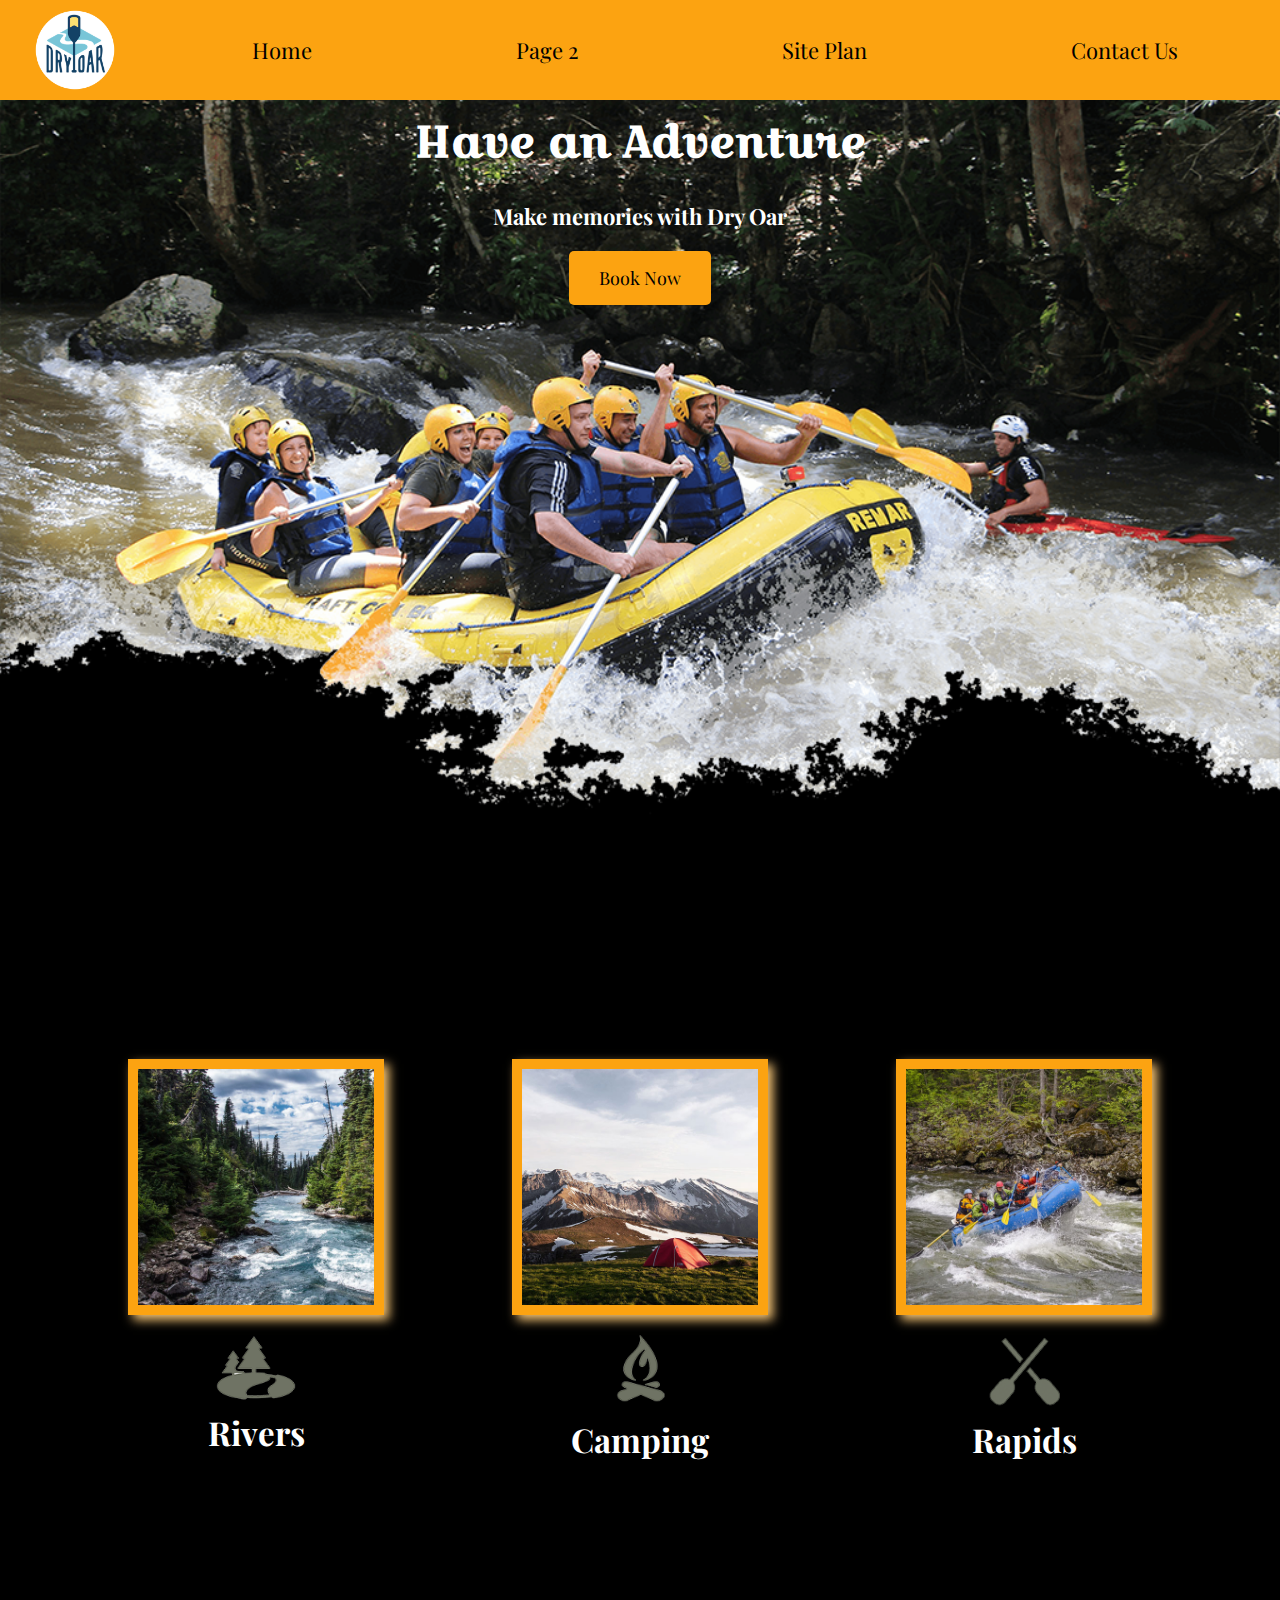
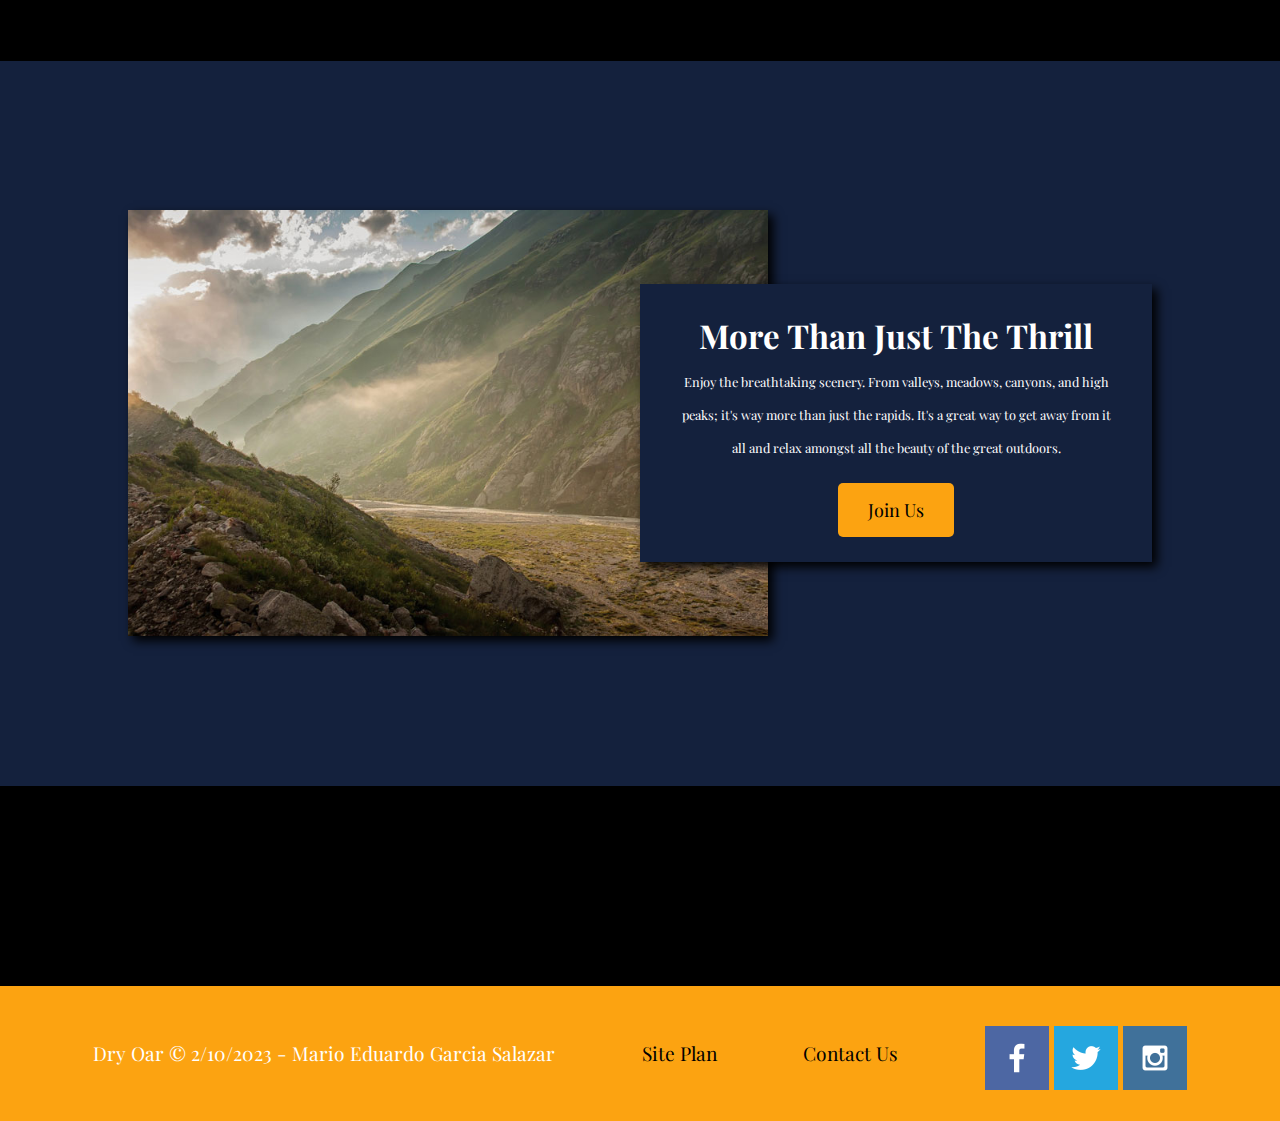
<file: index.html>
<!DOCTYPE html>
<html lang="en">
<head>
    <link rel="stylesheet" href="styles/style.css">
    <meta charset="UTF-8">
    <meta name="viewport" content="width=device-width, initial-scale=1.0">
    <title>Whitewater Rafting Vacations</title>
</head>
<body>
    <div id="content">
        <header>
            <a id="logo_link" href="index.html">
                <img class="logo" src="images/logo.png" alt="Dry Oar Logo">
            </a>
            <nav>
                <a href="index.html">Home</a>
                <a href="#">Page 2</a>
                <a href="site-plan-rafting.html">Site Plan</a>
                <a href="contactus.html">Contact Us</a>
            </nav>
        </header>
        <div id="hero">
            <div id="hero-box">
                <img id="hero-img" src="images/hero.png"
                alt="People enjoying white water rafting">
            </div>
            <section id="hero-msg">
                <h1 class="home-title">Have an Adventure</h1>
                <h4>Make memories with Dry Oar</h4>
                <div class="button-box">
                    <a class="book" href="contactus.html">Book Now</a>
                </div>
            </section>
        </div>
        <main class="home-grid">
            <section class="rivers-card">
                <img class="card-img" src="images/rivers.jpg" alt="river in forest">
                <img class="icon" src="images/river_icon.png" alt="river icon">
                <h2>Rivers</h2>
            </section>
            <section class="camping-card">
                <img class="card-img" src="images/camping.jpg" alt="tent in mountains">
                <img class="icon" src="images/fire_icon.png" alt="fire icon">
                <h2>Camping</h2>
            </section>
            <section class="rapids-card">
                <img class="card-img" src="images/rapids.jpg" alt="rafting boat">
                <img class="icon" src="images/oars.png" alt="oars icon">
                <h2>Rapids</h2>
            </section>
            <div id="background"></div>
            <img class="mountains" src="images/mountains.jpg" alt="Misty mountains">
            <section class="msg">
                <h2>More Than Just The Thrill</h2>
                <p>Enjoy the breathtaking scenery. From valleys, meadows, canyons, and high peaks; it's way more than just the rapids. It's a great way to get away from it all and relax amongst all the beauty of the great outdoors. </p>
                <a class='join' href="rivers.html">Join Us</a>
            </section>
        </main>
    
        <footer>
            <p>Dry Oar &copy; 2/10/2023 - Mario Eduardo Garcia Salazar</p>
            <p><a href="site-plan-rafting.html">Site Plan</a></p>
            <p><a href="contactus.html">Contact Us</a></p>
            <div class="social">
                <a href="https://facebook.com" target="_blank">
                    <img src="images/facebook.png" alt="fb icon">
                </a>
                <a href="https://twitter.com" target="_blank">
                    <img src="images/twitter.png" alt="twitter icon">
                </a>
                <a href="https://instagram.com" target="_blank">
                    <img src="images/instagram.png" alt="instagram icon">
                </a>
            </div>
        </footer>
    </div>
</body>
</html>
</file>
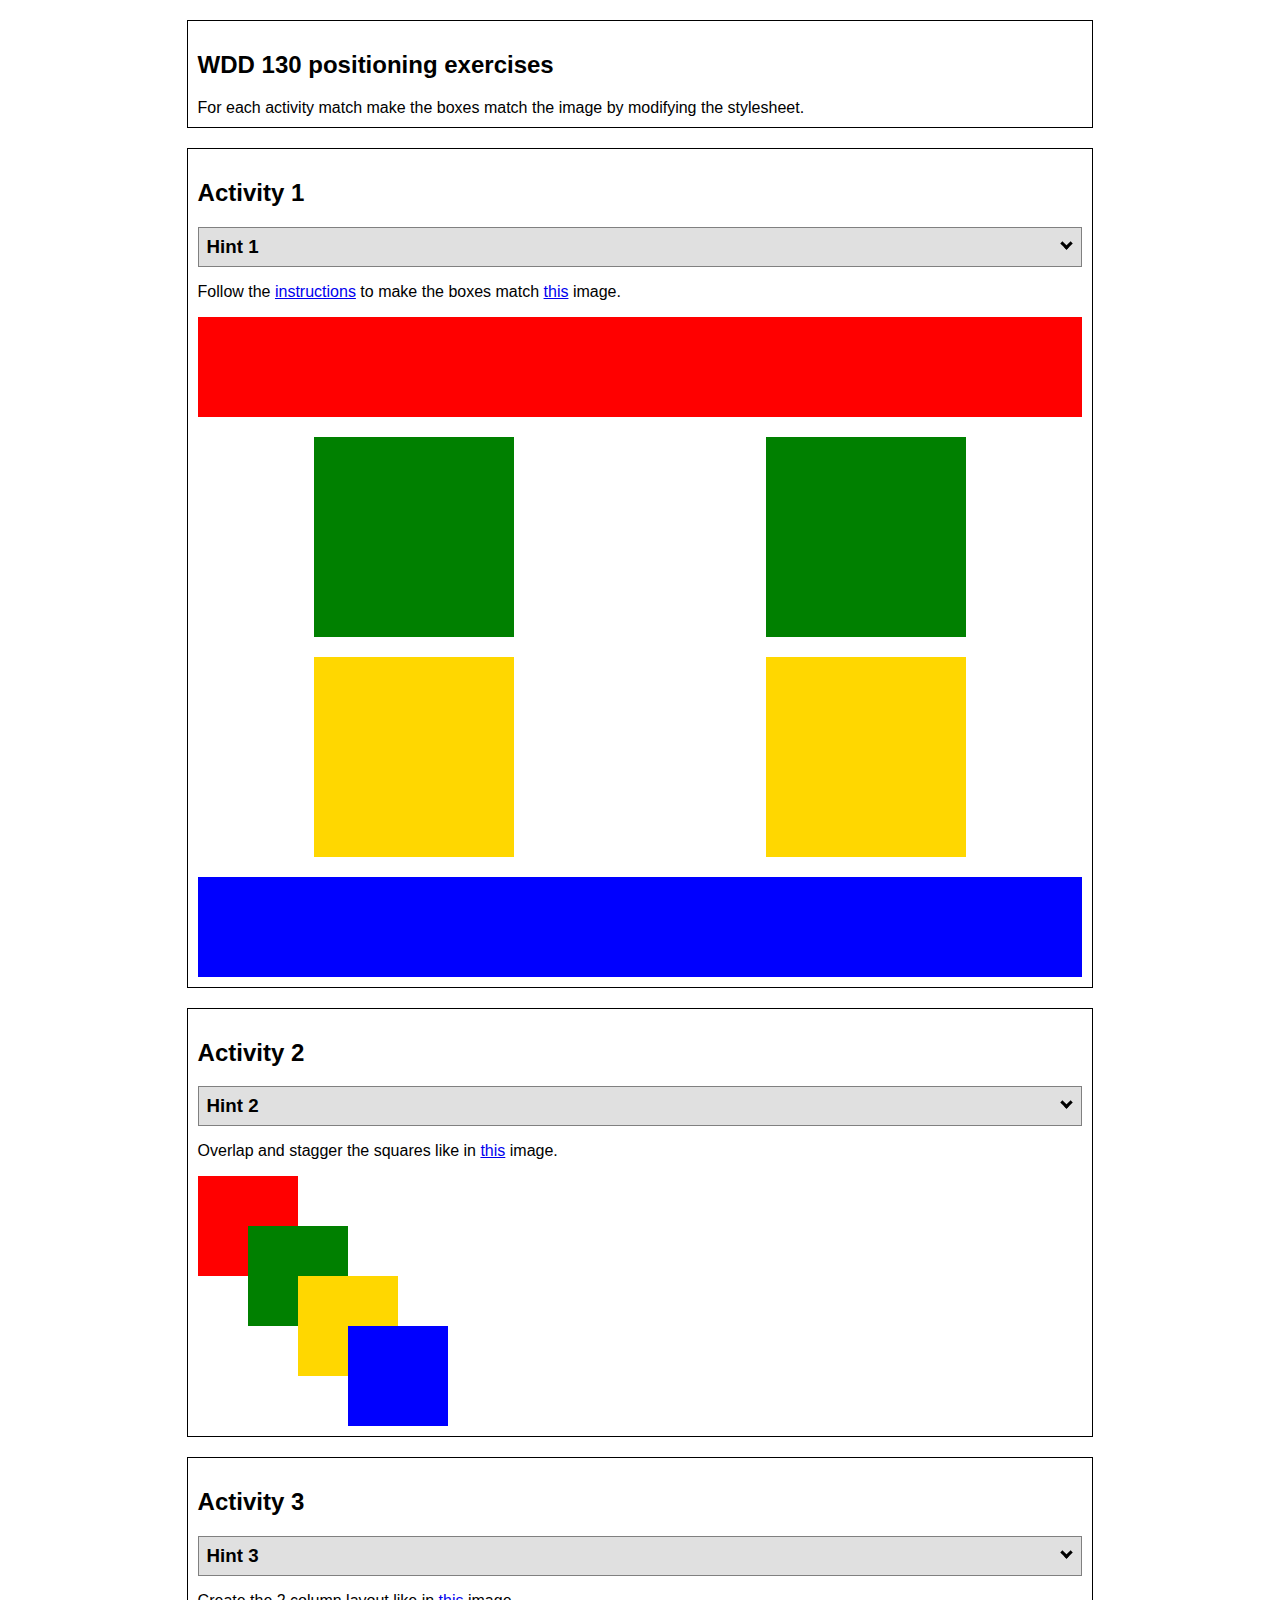
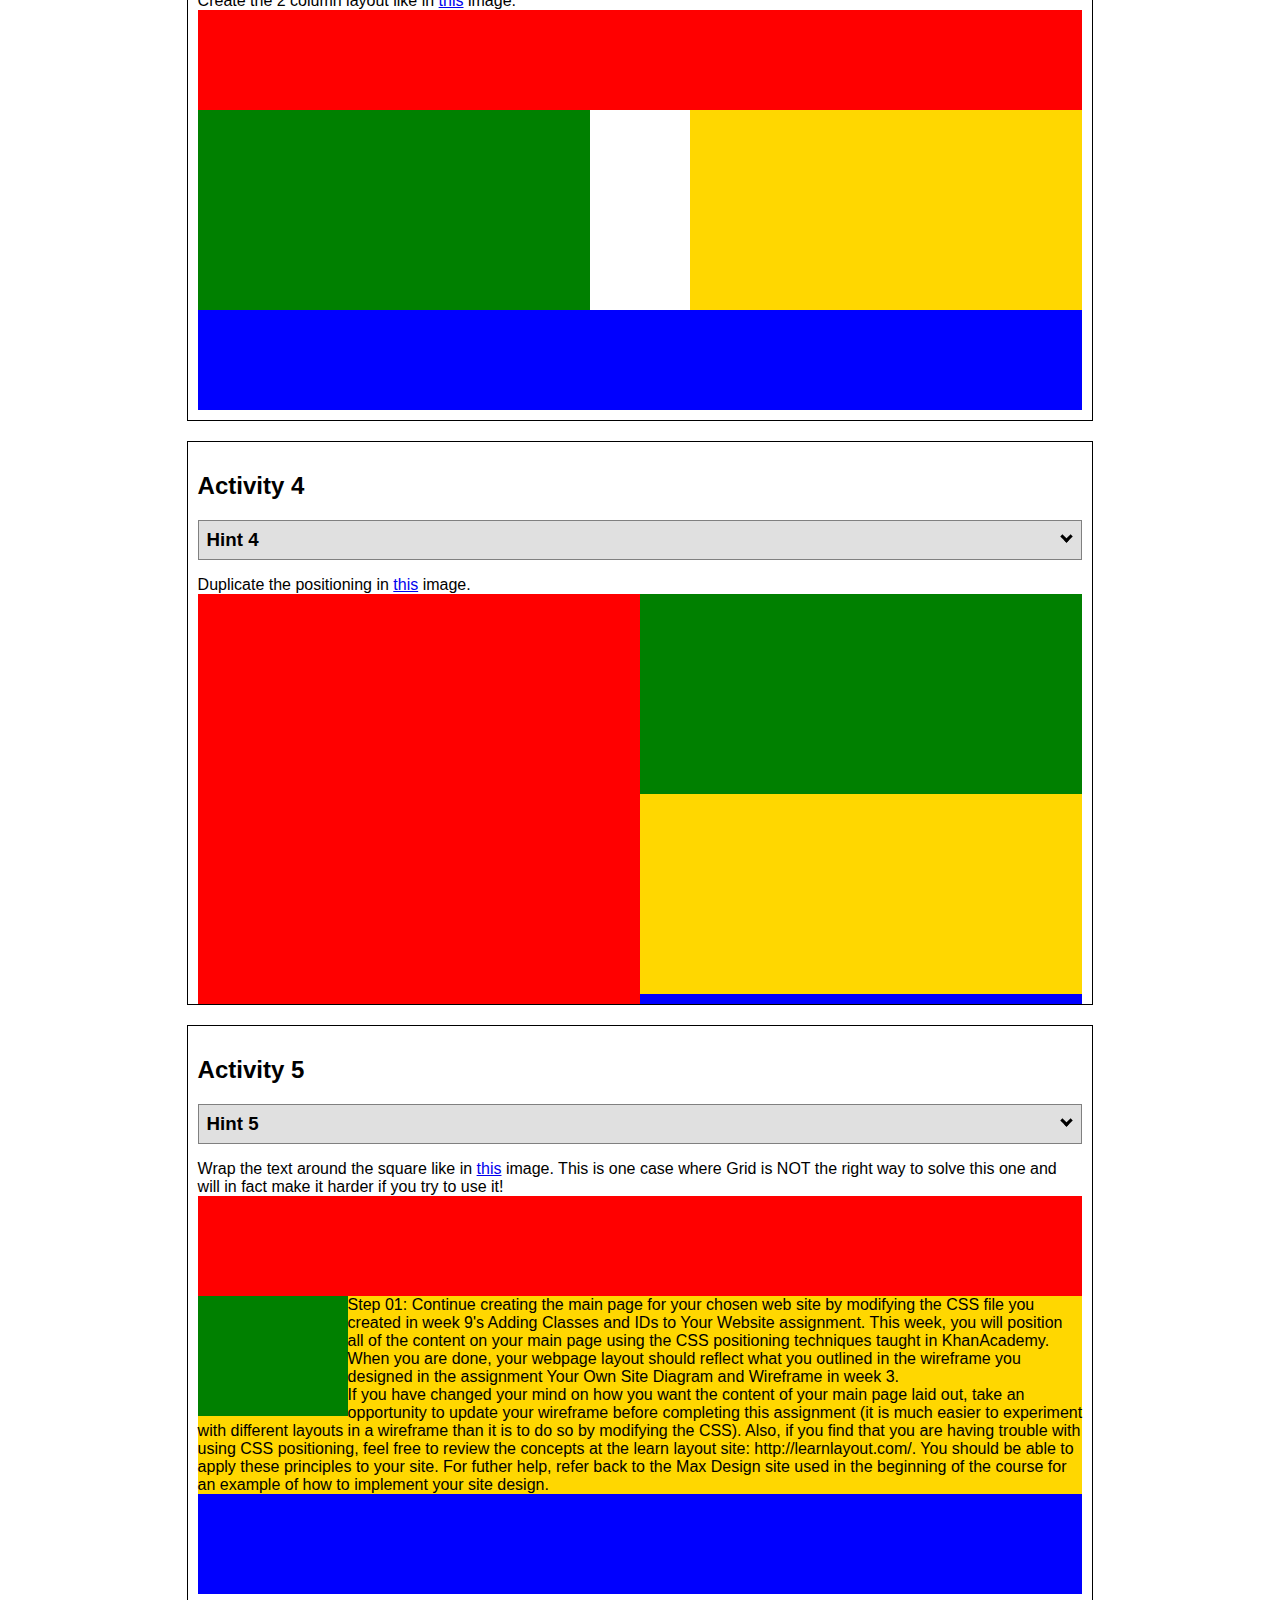
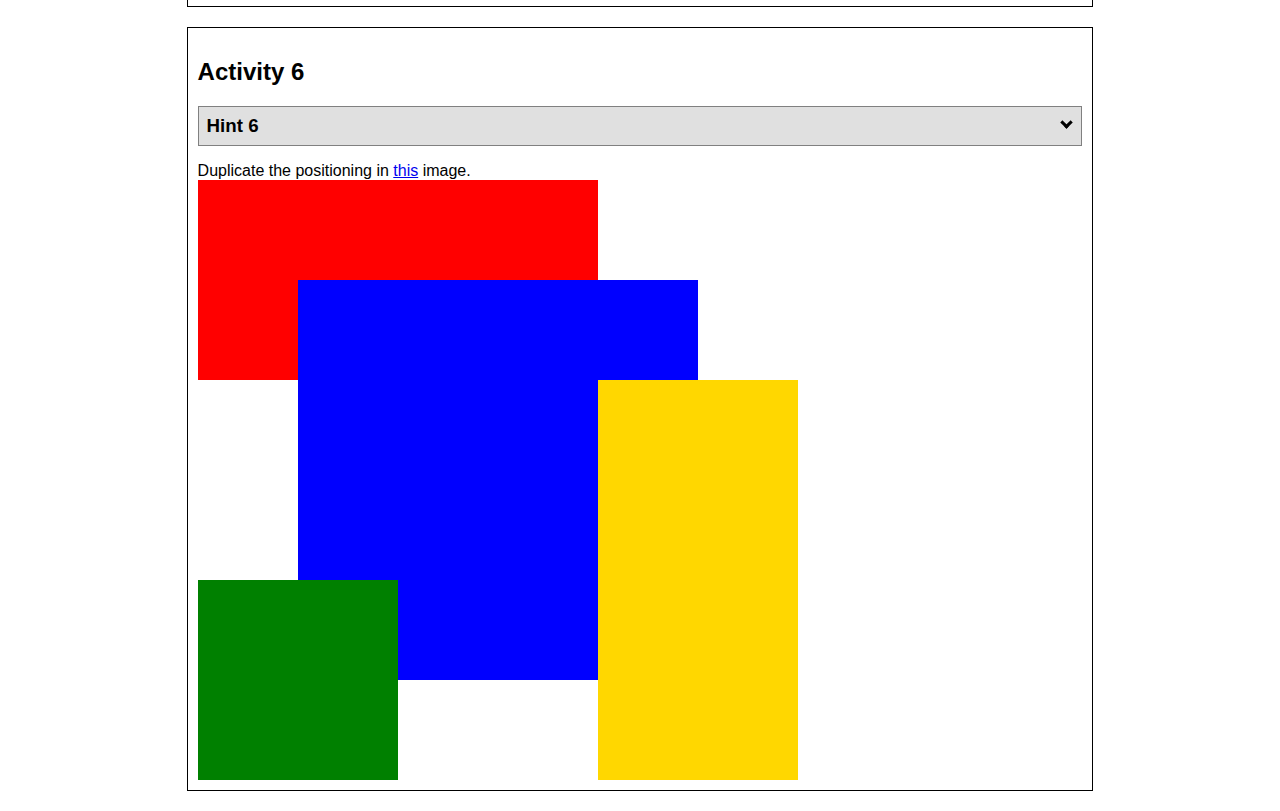
<file: positioning.html>
<!DOCTYPE html>
<html lang="en">
  <head>
    <!-- HTML - Name: positioning.html -->
    <title>Positioning Activity</title>
    <link rel="stylesheet" type="text/css" href="positionstyles.css" />
  </head>
  <body>
    <div class="activity">
      <h2>WDD 130 positioning exercises</h2>
      For each activity match make the boxes match the image by modifying the stylesheet.</div>
    <div class="activity">
      <h2>Activity 1</h2>
      <section class="hint"><input type="checkbox" ><i></i> <h3>Hint 1</h3><div><p>Check out the <a href="https://byui-wdd.github.io/wdd130/activities/w06-css-positioning.html" target="_blank">activity instructions</a> in Ilearn!</p></div></section>
      <p>Follow the <a href="https://byui-wdd.github.io/wdd130/activities/w06-css-positioning.html" target="_blank">instructions</a> to make the boxes match  <a href="https://byui-wdd.github.io/wdd130/images/example1.png" target="_blank">this</a> image.</p>
      <div class="content1" >
        <div class="red1" ></div>
        <div class="green1" ></div>
        <div class="green1" ></div>
        <div class="yellow1"></div>
        <div class="yellow1"></div>
        <div class="blue1"></div>
      </div>
    </div>
    <div class="activity">
      <h2>Activity 2</h2>
      <section class="hint"><input type="checkbox" > <h3>Hint 2</h3><i></i><div>
      <ul>
      <li>grid-template-columns: 50px 50px 50px 50px 50px </li></ul></div></section>
      <p>Overlap and stagger the squares like in <a href="https://byui-wdd.github.io/wdd130/images/example2.png" target="_blank">this</a> image.</p>
      <div class="content2" >
        <div class="red2" ></div>
        <div class="green2" ></div>
        <div class="yellow2"></div>
        <div class="blue2"></div>
      </div>
    </div>
    <div class="activity">
      <h2>Activity 3</h2>
      <section class="hint"><input type="checkbox" > <h3>Hint 3</h3><i></i><div><p>This one is going to be best solved with CSS Grid. Remember to make the boxes the right width first...then start moving them around. </p><h4>Properties used:</h4><ul><li>display:grid;</li><li>grid-template-columns:</li><li>grid-column-gap:</li>
        <li>grid-column:</li>  </ul></div></section>
      Create the 2 column layout like in <a href="https://byui-wdd.github.io/wdd130/images/example3.png" target="_blank">this</a>  image.
      <div class="content3" >
        <div class="red3" ></div>
        <div class="green3" ></div>
        <div class="yellow3"></div>
        <div class="blue3"></div>
      </div>
    </div>
    <div class="activity">
      <h2>Activity 4</h2>
      <section class="hint"><input type="checkbox" > <h3>Hint 4</h3><i></i><div><p>For the others we have been primarily concerned with width. For this one you will need to adjust height as well. </p><h4>Properties used:</h4><ul><li>display:grid;</li><li>grid-template-columns:</li><li>grid-row:</li></ul></div></section>
      Duplicate the positioning in <a href="https://byui-wdd.github.io/wdd130/images/example4.png" target="_blank">this</a> image. 
      <div class="content4" >
        <div class="red4" ></div>
        <div class="green4" ></div>
        <div class="yellow4"></div>
        <div class="blue4"></div>
      </div>
    </div>

    <div class="activity">
      <h2>Activity 5</h2>
      <section class="hint"><input type="checkbox" > <h3>Hint 5</h3><i></i><div><p>Grid is <strong>not</strong> the right way to do this.  In fact there is only one way to really do that...and that is with float. Remember that we float the thing we want the text to wrap around.  Also remember to start by making all the shapes the right size and shape.</p><h4>Properties used:</h4><ul><li>float: left;</li></ul></div></section>
      Wrap the text around the square like in <a href="https://byui-wdd.github.io/wdd130/images/example5.png" target="_blank">this</a> image. This is one case where Grid is NOT the right way to solve this one and will in fact make it harder if you try to use it!
      <div class="content5" >
        <div class="red5" ></div>
        <div class="green5" ></div>
        <div class="yellow5">Step 01: Continue creating the main page for your chosen web site by modifying the CSS file you created in week 9's Adding Classes and IDs to Your Website assignment. This week, you will position all of the content on your main page using the CSS positioning techniques taught in KhanAcademy. When you are done, your webpage layout should reflect what you outlined in the wireframe you designed in the assignment Your Own Site Diagram and Wireframe in week 3. <br />
          If you have changed your mind on how you want the content of your main page laid out, take an opportunity to update your wireframe before completing this assignment (it is much easier to experiment with different layouts in a wireframe than it is to do so by modifying the CSS). Also, if you find that you are having trouble with using CSS positioning, feel free to review the concepts at the learn layout site: http://learnlayout.com/. You should be able to apply these principles to your site. For futher help, refer back to the Max Design site used in the beginning of the course for an example of how to implement your site design.</div>
        <div class="blue5"></div>
      </div>
    </div>
    <div class="activity">
      <h2>Activity 6</h2>
      <section class="hint"><input type="checkbox" > <h3>Hint 6</h3><i></i><div><p>This one is all about visualizing the grid behind the layout. If you are having a hard time doing that first: all the sizes are even multiples of 100, and second here is another example with the lines drawn: <a href="https://byui-wdd.github.io/wdd130/images/example6-hint.png" target="_blank">example 6 with lines</a>. For this one you will find it easiest if you use px for the column width. You can also use <kbd>z-index</kbd> to control the element layering.    </p><h4>Properties used:</h4><ul><li>display:grid;</li><li>grid-template-columns:</li><li>grid-column:</li><li>grid-row:</li><li><a href="https://www.w3schools.com/cssref/pr_pos_z-index.asp" target="_blank">z-index:</a></li></ul></div></section>
      Duplicate the positioning in <a href="https://byui-wdd.github.io/wdd130/images/example6.png" target="_blank">this</a> image.
      <div class="content6" >
        <div class="red6" ></div>
        <div class="green6" ></div>
        <div class="yellow6"></div>
        <div class="blue6"></div>
      </div>
    </div>
  </body>
</html>
</file>
<file: styles/style.css>
@import url('https://fonts.googleapis.com/css2?family=Croissant+One&family=Playfair+Display&display=swap');


#content{
    max-width: 1600px;
    margin: 0 auto;
}

h2{
    margin: 0;
}

nav{
    display: flex;
    justify-content: space-around;
}

nav a {
    text-align: center;
    color: black;
    text-decoration: none;
    padding: 35px;
}

#hero-msg h1, #hero-msg h4{
    text-align: center;
}

.button-box{
    text-align: center;
}

main section{
    text-align: center;
}

main section img{
    box-sizing: border-box;
}

#background{
    height: 725px;
    background-color: #14213d;
    grid-column: 1/11;
    grid-row: 4/9;
}

body{
    background-color: black;
    color: white;
    font-family: Playfair Display, Helvetica, sans-serif;
    font-size: 22px;
    margin: 0;
    padding: 0;
}

header{
    background-color: #fca311;
    color: black;
    display: grid;
    grid-template-columns: 150px auto;
}

nav a:hover{
    background-color: black;
    color: #fca311;
}

.book, .join{
    background-color: #fca311;
    color: black;
    text-decoration: none;
    font-size: 18px;
    padding: 15px 30px;
    margin-top: 50px;
    border-radius: 5px;
}

.book:hover, .join:hover{
    background-color: white;
    color: black;
}

.msg{    
    justify-content: space-around;
    align-items: center;
    background-color: #14213d;
    line-height: 1.5em;
    padding: 35px;
}

footer{
    background-color: #fca311;
    color: white;
    padding: 25px 50px;
    margin-top: 200px;
    display: flex;
    justify-content: space-around;
    align-items: center;
}

.home-title{
    color: white;
    font-family: "Croissant One", Helvetica, sans-serif;
    font-size: 2em;
    margin-top: 10px;
}

h4{
    color: white;
}

.msg h2{
    color: white;
}

.msg p{
    color: white;
    font-size: 0.8rem;
    padding-bottom: 15px;
}

footer a{
    color: black;
    text-decoration: none;
}

footer a:hover{
    color: white;
}

.icon{
width: 80px;
padding-top: 10px;
}

.logo{
    width: 80px;
}

#hero-img{
    width: 100%;
}

footer p{
    font-size: 1.2rem;
    font-family: Playfair Display, Helvetica, sans-serif;
}

footer p a:hover{
    text-decoration: underline;
}

#logo_link{
    padding-top: 5px;
    justify-self: center;
    align-self: center;
}

footer .social img{
    padding-top: 15px;
}

.rivers-card, .camping-card, .rapids-card{
    margin: 200px 0;
}

.rivers-card{
    grid-column: 2/4;
    grid-row: 2/3;
}

.camping-card{
    grid-column: 5/7;
    grid-row: 2/3;
}

.rapids-card{
    grid-column: 8/10;
    grid-row: 2/3;
}

.card-img{
    border: 10px solid #fca311;
    transition: transform .5s;
    box-shadow: 5px 5px 10px #f4c476;
}

.card-img:hover{
    opacity: .6;
    transform: scale(1.1);
}

#hero{
    display: grid;
    grid-template-columns: 1fr 3fr 1fr;
    margin-top: -100px; 
}

#hero-box {
    grid-column: 1/4;
    grid-row: 1/3;
    z-index: -1;
}

#hero-msg{
    grid-column: 2/3;
    grid-row: 1/3;
    margin-top: 100px;
}
.home-grid{
    display: grid;
    grid-template-columns: 1fr 1fr 1fr 1fr 1fr 1fr 1fr 1fr 1fr 1fr ;
}

.card-img, .mountains {
    width: 100%;
}

.mountains{
    grid-column: 2/7;
    grid-row: 5/8;
    box-shadow: 5px 5px 10px #000000;
}  

.msg{
    grid-column: 6/10;
    grid-row: 6/7;
    box-shadow: 5px 5px 10px #000000;
}

@media screen and (max-width: 900px) {
    #hero, .home-grid {
        display: block;
        height: auto;
    }
    nav, footer {
        flex-direction: column;
    }
    nav a {
        display: block;
        padding: 15px;
    }
    #hero {
        margin-top: 0;
    }
    #hero-msg {
        margin-top: 0;
    }
    #hero-msg h4 {
        display: none;
    }
    #hero-msg h1 {
        color: #6f7364;
    }
    .home-title {
        font-size: 25px;
    }
    .rivers-card, .camping-card, .rapids-card { 
        margin: 50px auto;
        width: 60%;
    }
    #background {
        display: none;
    }
    .mountains, .msg {
        width: 80%;
        display: block;
        margin: 0 auto;
    }
    footer {
        margin-top: 25px;
    }
}
</file>
<file: positionstyles.css>
/* CSS - Name: "positionstyles.css" */
/* Activity 1 styles */
.content1 {
  display: grid;
  grid-template-columns: 1fr 1fr;
  justify-items: center;
  gap: 20px;
}
.red1 { 
  width: 100%; 
  height: 100px; 
  background-color: red; 
  grid-column: 1/3;
} 
.green1 {
  width: 200px; 
  height: 200px; 
  background-color: green; 

} 
.yellow1 {
  width: 200px; 
  height: 200px; 
  background-color: gold; 
} 
.blue1 {
  width: 100%; 
  height: 100px; 
  background-color: blue; 
  grid-column: 1/3;
} 
/* Activity 2 styles */ 
.content2 {
  grid-template-columns: 50px 50px 50px 50px 50px;
}
.red2 {
  width: 100px; 
  height: 100px; 
  background-color: red; 
} 
.green2 { 
  width: 100px; 
  height: 100px; 
  background-color: green; 
  margin-top: -50px;
  margin-left: 50px;
} 
.yellow2 {
  width: 100px; 
  height: 100px; 
  background-color: gold; 
  margin-top: -50px;
  margin-left: 100px;
} 
.blue2 {
  width: 100px; 
  height: 100px; 
  background-color: blue; 
  margin-top: -50px;
  margin-left: 150px;
} 
/* Activity 3 styles */ 
.content3 {
  grid-template-columns: 1fr 1fr;
  display: grid;
  grid-column-gap: 100px;}

.red3 {
  width: 100%; 
  height: 100px; 
  background-color: red; 
  grid-column: 1/3;
} 
.green3 {
  width: 100%; 
  height: 200px; 
  background-color: green;
} 
.yellow3 {
  width: 100%; 
  height: 200px; 
  background-color: gold; 
} 
.blue3 {
  width: 100%;
  height: 100px; 
  background-color: blue; 
  grid-column: 1/3;
} 
/* Activity 4 styles */ 
.content4 {
  display: grid;
  height: 400px;
  grid-template-columns: 1fr 1fr 1fr 1fr;
}
.red4 {
  width: 100%; 
  height: 100%; 
  background-color: red; 
  grid-column: 1/3;
  grid-row: 1/4;
} 
.green4 {
  width: 100%; 
  height: 200px; 
  background-color: green; 
  grid-column: 3/5;
} 
.yellow4 {
  width: 100%; 
  height: 200px; 
  background-color: gold;
  grid-column: 3/5;
} 
.blue4 {
  width: 100%; 
  height: 200px; 
  background-color: blue; 
  grid-column: 3/5;
} 
/* Activity 5 styles */ 
.content5 {
  /* This is the parent of the activity 5 boxes. */
  height: 400px;
}
.red5 { 
  width: 100%; 
  height: 100px; 
  background-color: red; 
} 
.green5 { 
  width: 150px; 
  height: 120px; 
  background-color: green;
  float: left;

} 
.yellow5 {
  width: 100%; 
  min-height: 167px; 
  background-color: gold; 
  white-space: wrap;
} 
.blue5 {
  width: 100%; 
  height: 100px; 
  background-color: blue; 
} 
/* Activity 6 styles */ 
.content6 {
  display: grid;
  grid-template-columns: 100px 100px 100px 100px 100px 100px;
  grid-template-rows: 100px 100px 100px 100px 100px 100px;
}
.red6 {
  width: 100%; 
  height: 100%; 
  background-color: red;
  grid-column: 1/5; 
  grid-row: 1/3;
  z-index: 1;
} 
.green6 {
  width: 100%; 
  height: 100%; 
  background-color: green; 
  grid-column: 1/3;
  grid-row: 5/7;
  z-index: 3;
} 
.yellow6 {
  width: 100%; 
  height: 100%; 
  background-color: gold; 
  grid-column: 5/7;
  grid-row: 3/7;
  z-index: 4;
} 
.blue6 {
  width: 100%; 
  height: 100%; 
  background-color: blue; 
  grid-column: 2/6;
  grid-row: 2/6;
  z-index: 2;
} 


/* Do not make any changes below here */
.activity {
  width: 70%; 
  margin: 20px auto; 
  font-family: Arial, sans-serif; 
  border: 1px solid black; 
  padding: 10px; 
  clear:both; 
  overflow: auto;
} 

.hint {
  border: 1px solid grey;
  background: #e0e0e0;
  padding: .5em;
  position: relative;
  margin: 1em 0;
}
.hint h3 {
  margin: 0;
}
.hint:hover {
  background: #d0d0d0;
}
.hint > div {
  display: none;
}

.hint input[type=checkbox] {
  position: absolute;
  width: 100%;
  height: 100%;
  opacity: 0;
  z-index: 1;
  cursor: pointer;
}

.hint input[type=checkbox]:checked ~ div {
  display: block;
}

.hint i {
  position: absolute;
  transform: translate(-6px, 0);
  margin-top: 16px;
  right: 10px;
  top: -3px;
}
.hint i:before, .hint i:after {
  content: "";
  position: absolute;
  background-color: black;
  width: 3px;
  height: 9px;
}
.hint i:before {
  transform: translate(2px, 0) rotate(45deg);
}
.hint i:after {
  transform: translate(-2px, 0) rotate(-45deg);
}

.hint input[type=checkbox]:checked ~ i:before {
  transform: translate(-2px, 0) rotate(45deg);
}
.hint input[type=checkbox]:checked ~ i:after {
  transform: translate(2px, 0) rotate(-45deg);
}
.hint a {
  position: relative;
  z-index: 1;
}
</file>
